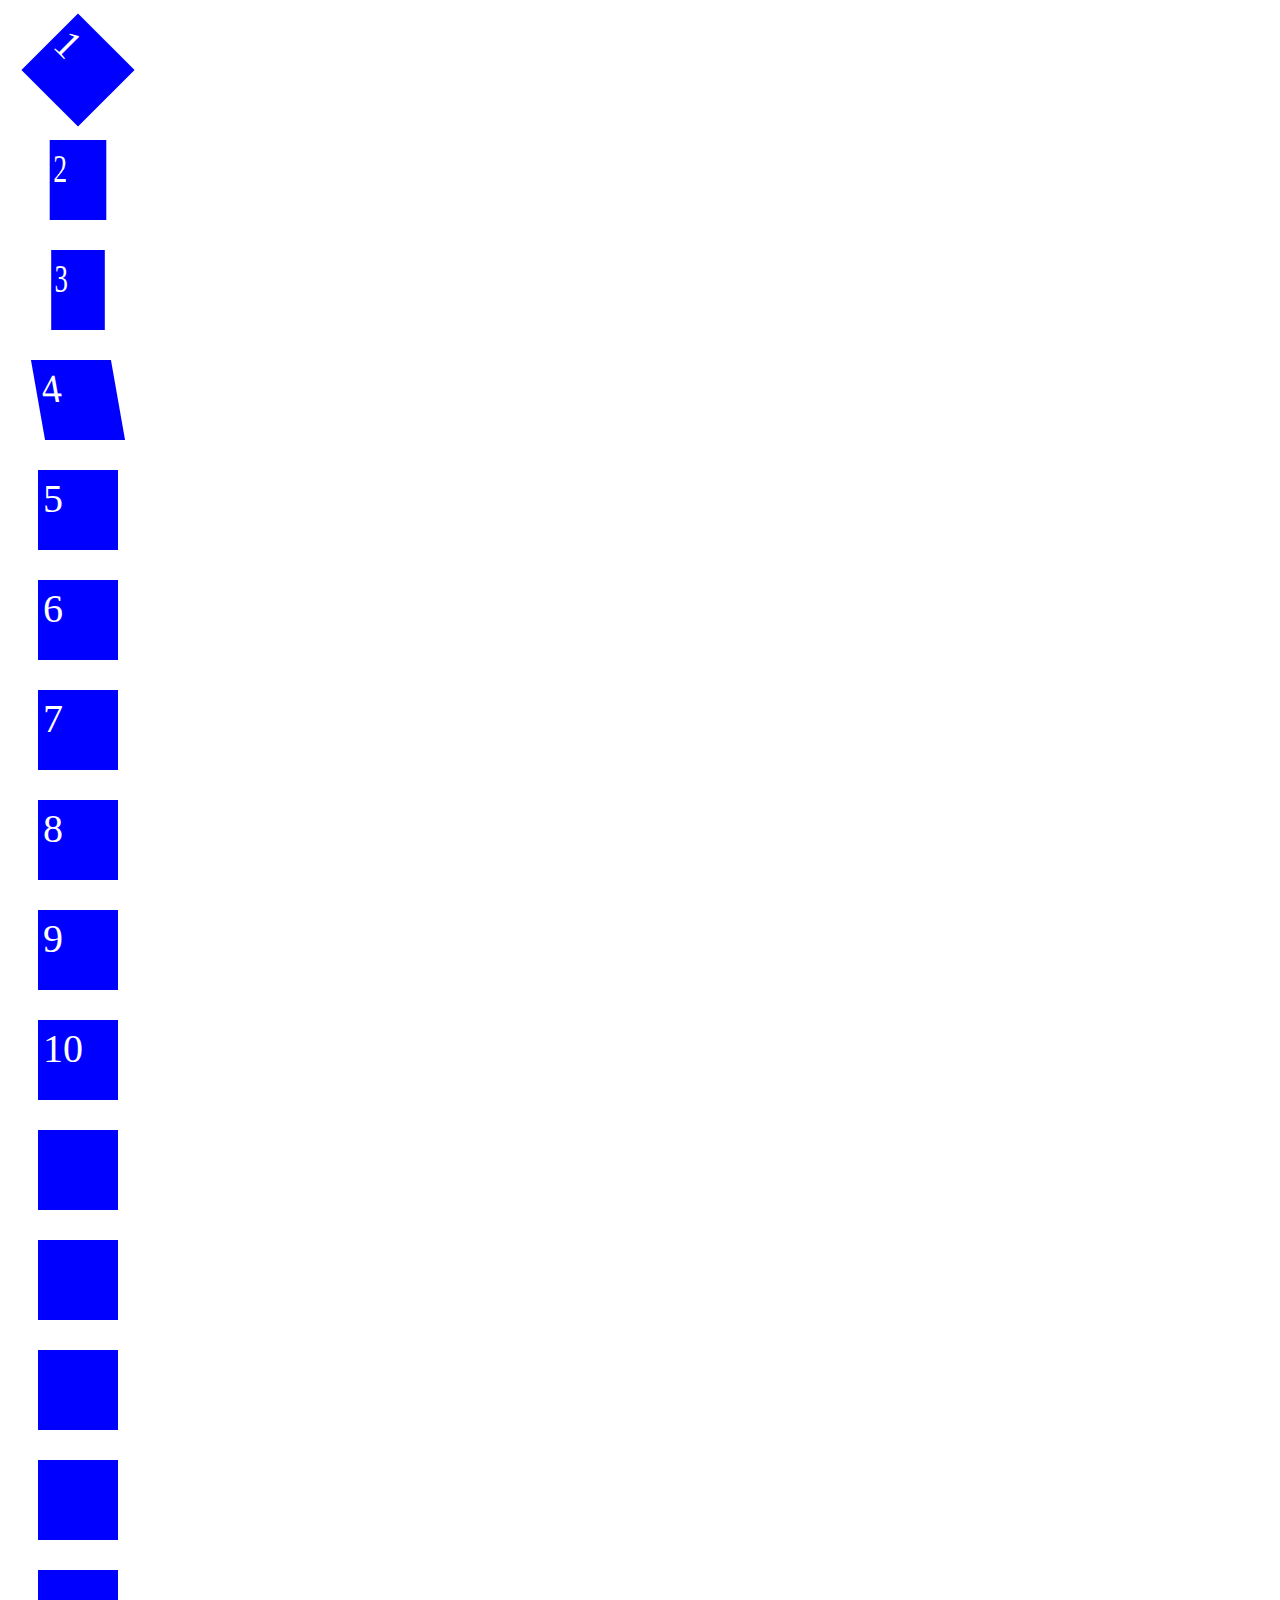
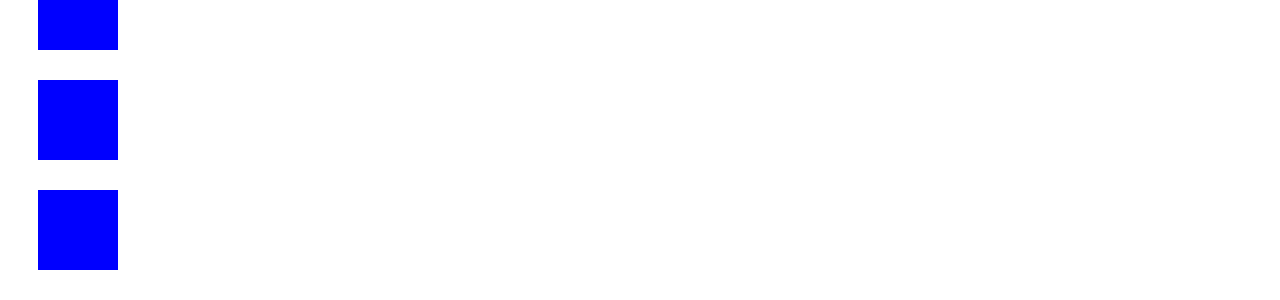
<file: 04-css advanced/index.html>
<!DOCTYPE html>
<html lang="en">
<head>
    <meta charset="UTF-8">
    <meta http-equiv="X-UA-Compatible" content="IE=edge">
    <meta name="viewport" content="width=device-width, initial-scale=1.0">
    <title>Document</title>
    <link rel="stylesheet" href="style.css">
</head>
<body>
    <div>1</div>
  <div>2</div>
  <div>3</div>
  <div>4</div>
  <div>5</div>
  <div>6</div>
  <div>7</div>
  <div>8</div>
  <div>9</div>
  <div>10</div>
  <div></div>
  <div></div>
  <div></div>
  <div></div>
  <div></div>
  <div></div>
  <div></div>
</body>
</html>
</file>
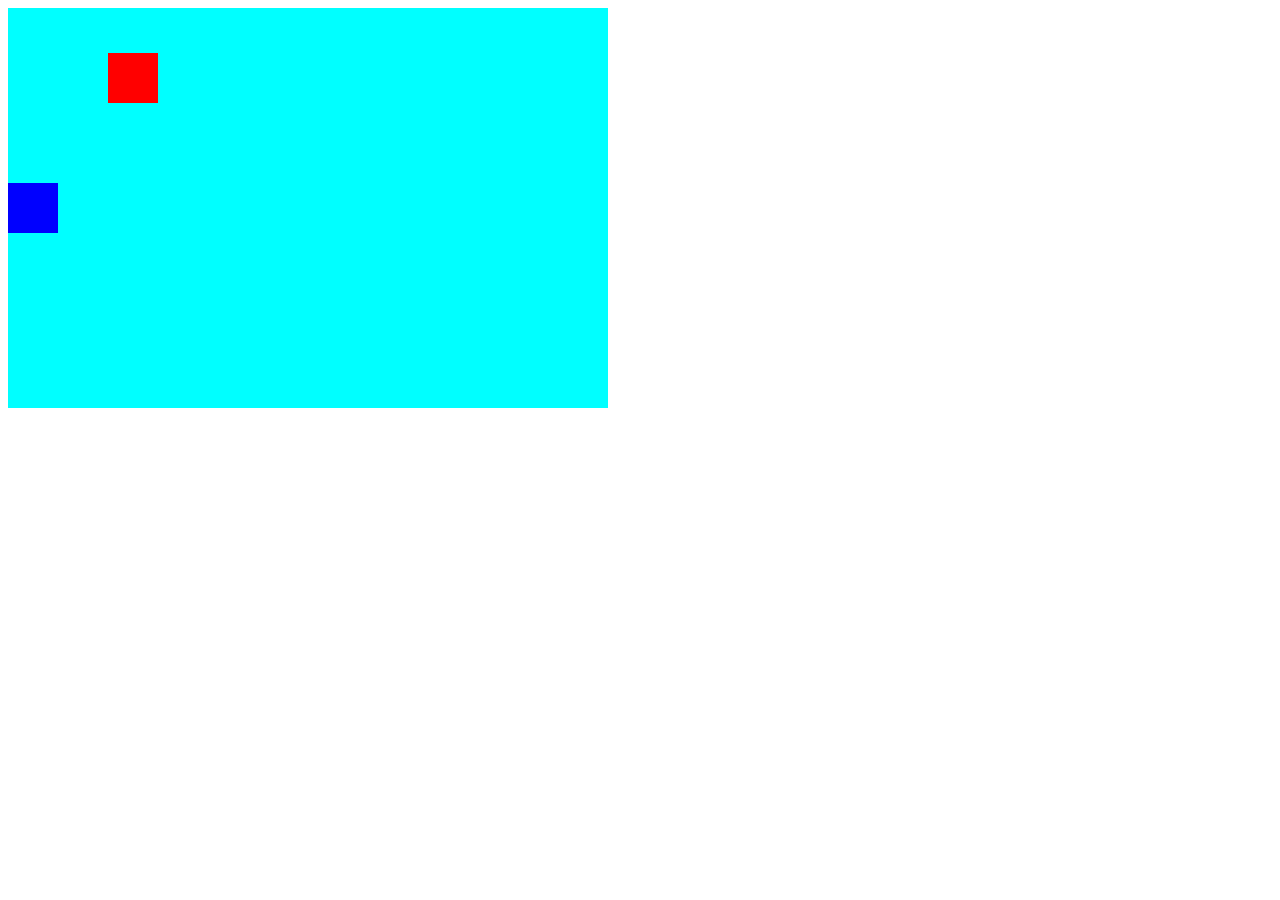
<file: 04-web-games/index.html>
<!DOCTYPE html>
<html lang="en">
<head>
    <meta charset="UTF-8">
    <meta http-equiv="X-UA-Compatible" content="IE=edge">
    <meta name="viewport" content="width=device-width, initial-scale=1.0">
    <title>Document</title>
    <script async defer src="script_new.js"></script>
    <!-- if u write async defer then body is rendered first and then script.js -->
    <!-- <script src="script.js"></script> -->
</head>
<body>
    <!-- <h1>heloooooooo</h1>
    <div style="height: 400px; width: 400px;" id="gamebox"></div> -->
    <canvas style="background-color: aqua;" height="400" width="600" id="gamebox"></canvas>
</body>
</html>
</file>
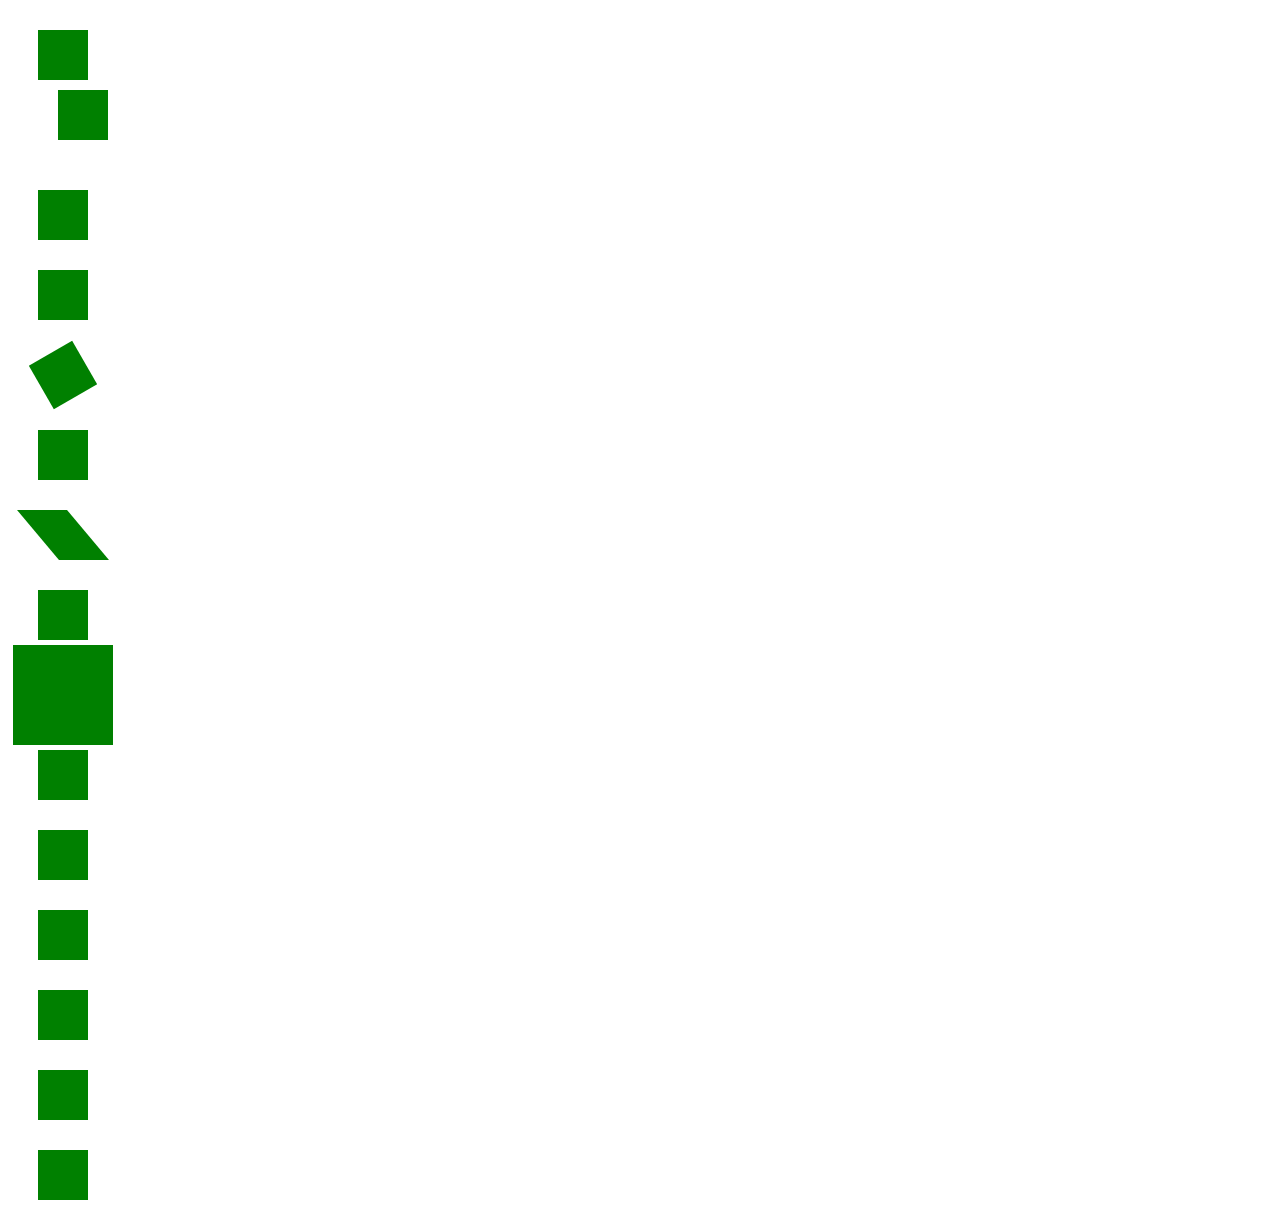
<file: 03-css-transform/transforms/index.html>
<!-- enter ! and enter for boilerplate -->
<!DOCTYPE html>
<html lang="en">
<head>
    <meta charset="UTF-8">
    <meta http-equiv="X-UA-Compatible" content="IE=edge">
    <meta name="viewport" content="width=device-width, initial-scale=1.0">
    <title>Document</title>
    <link rel="stylesheet" href="style.css">
</head>
<body>
   <div></div> 
   <div id="two"></div> 
   <div></div> 
   <div></div> 
   <div id="four"></div> 
   <div></div> 
   <div id="eight"></div> 
   <div></div> 
   <div id="nine"></div> 
   <div></div> 
   <div></div> 
   <div></div> 
   <div></div> 
   <div></div> 
   <div></div> 
</body>
</html>
</file>
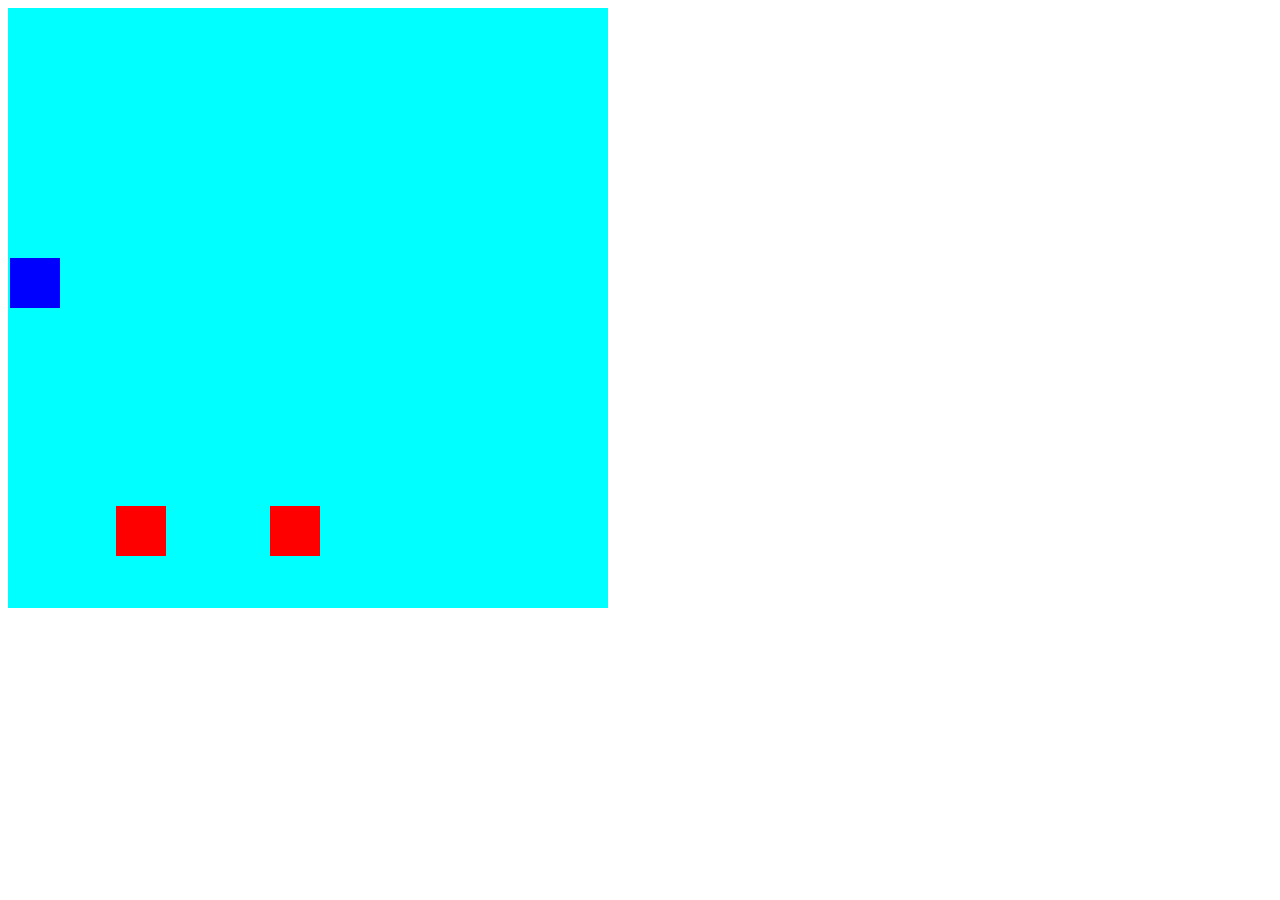
<file: 04-css advanced/mario game/index.html>
<!DOCTYPE html>
<html lang="en">
<head>
    <meta charset="UTF-8">
    <meta http-equiv="X-UA-Compatible" content="IE=edge">
    <meta name="viewport" content="width=device-width, initial-scale=1.0">
    <title>Document</title>
    <link rel="stylesheet" href="style.css">
</head>
<body>
    <div class="outer"> 
        <div class="in1"></div>
        <div class="in2"></div>
        <div class="in2"></div>
    </div>
</body>
</html>
<!-- trick - do div*3 it creates 3 div boxes together -->
</file>
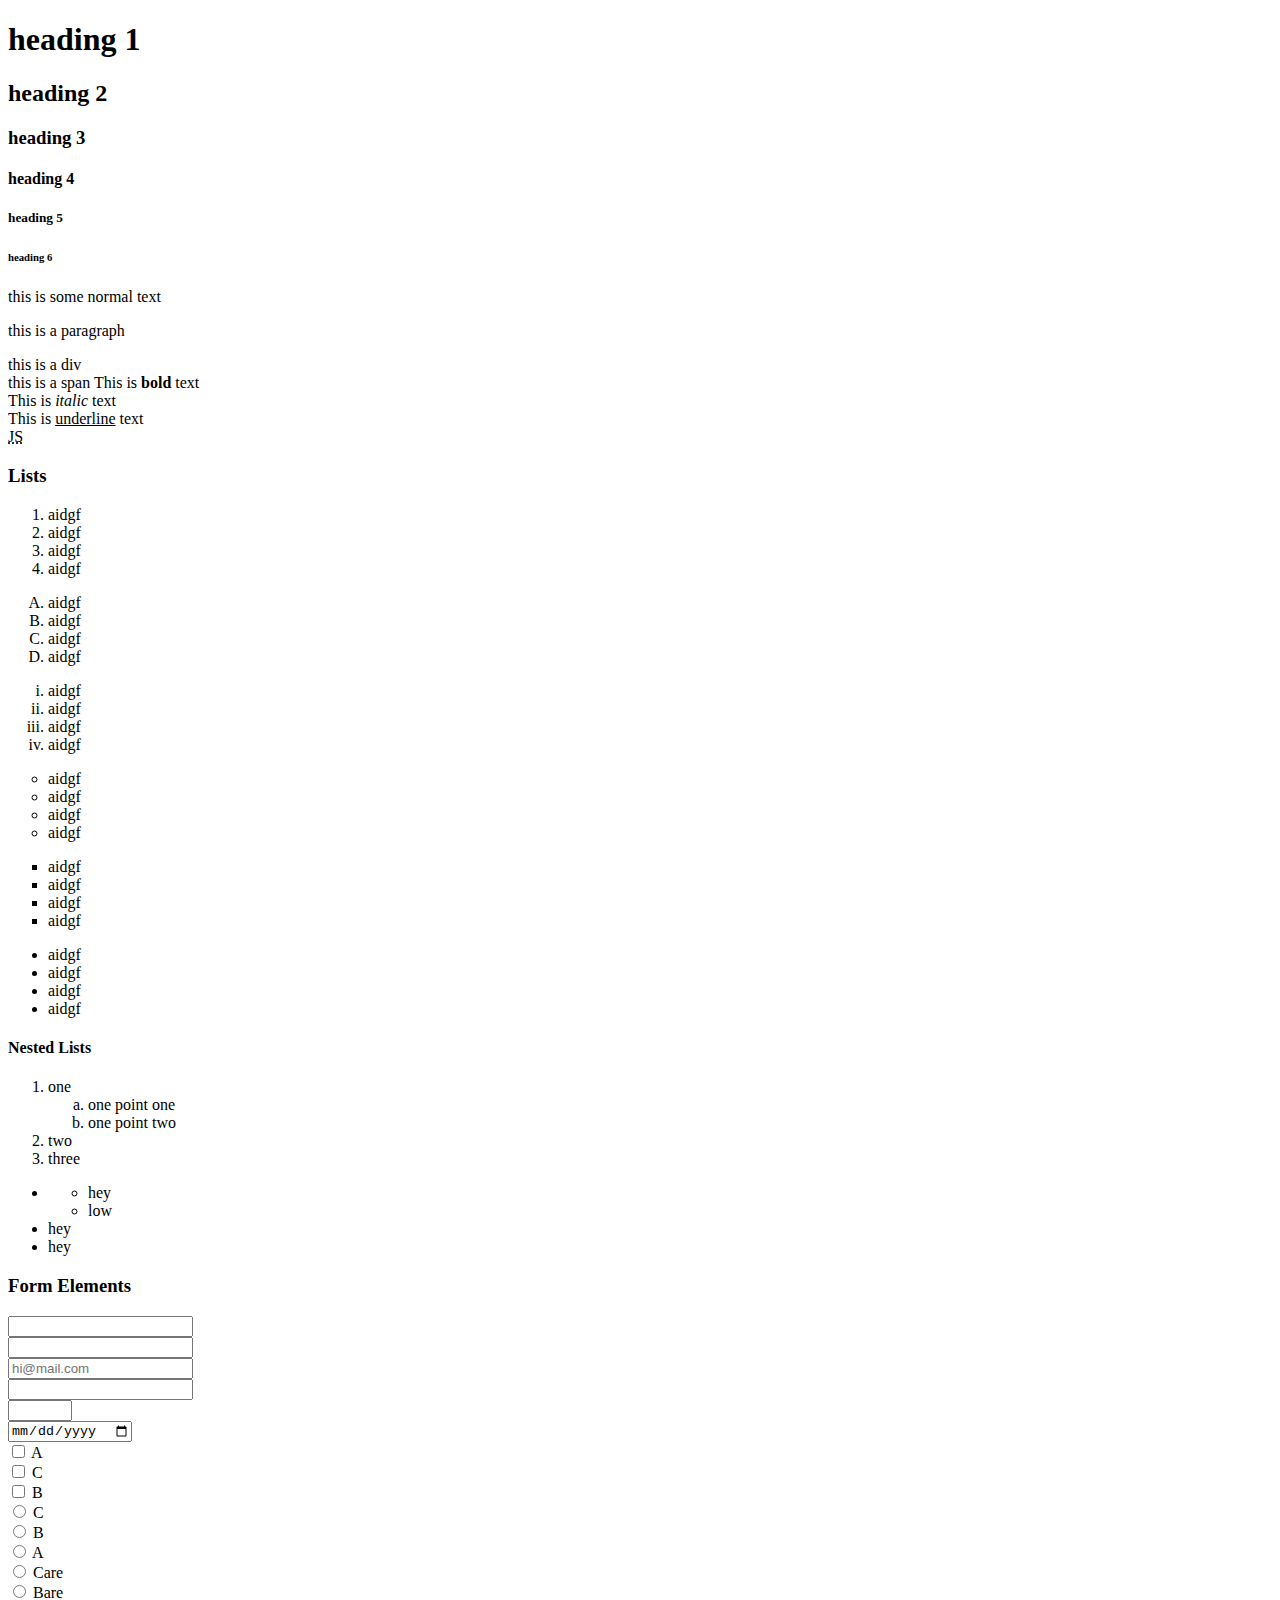
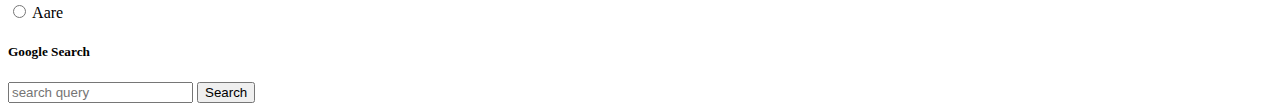
<file: 01-html-css/assignment1.html>
<!DOCTYPE html>
<html lang="en">
<head>
    <meta charset="UTF-8">
    <meta http-equiv="X-UA-Compatible" content="IE=edge">
    <meta name="viewport" content="width=device-width, initial-scale=1.0">
    <title>Document</title>
</head>
<body>
    <h1>heading 1</h1>
  <h2>heading 2</h2>
  <h3>heading 3</h3>
  <h4>heading 4</h4>
  <h5>heading 5</h5>
  <h6>heading 6</h6>
  this is some normal text
  <p>this is a paragraph</p>
  <div>this is a div</div>
  <span>this is a span</span>

  This is <b>bold</b> text
  <br>
  This is <i>italic</i> text
  <br>
  This is <u>underline</u> text
  <br>
  <abbr title="JavaScript">JS</abbr>
  <h3>Lists</h3>
  
  <ol>
    <li>aidgf</li>
    <li>aidgf</li>
    <li>aidgf</li>
    <li>aidgf</li>
  </ol>

  <ol type="A">
    <li>aidgf</li>
    <li>aidgf</li>
    <li>aidgf</li>
    <li>aidgf</li>
  </ol>
 
  <ol type="i">
    <li>aidgf</li>
    <li>aidgf</li>
    <li>aidgf</li>
    <li>aidgf</li>
  </ol>


  <ul type="circle">
    <li>aidgf</li>
    <li>aidgf</li>
    <li>aidgf</li>
    <li>aidgf</li>
  </ul>

  <ul type="square">
    <li>aidgf</li>
    <li>aidgf</li>
    <li>aidgf</li>
    <li>aidgf</li>
  </ul>

  <ul>
    <li>aidgf</li>
    <li>aidgf</li>
    <li>aidgf</li>
    <li>aidgf</li>
  </ul>

  <h4>Nested Lists</h4>

  <ol>
    <li>one
      <ol type="a">
        <li>one point one</li>
        <li>one point two</li>
      </ol>
    </li>
    <li>two</li>
    <li>three</li>
  </ol>

  <ul>
      <li>
          <ul>
              <li>hey</li>
              <li>low</li>
          </ul>
      </li>
      <li>hey</li>
      <li>hey</li>
  </ul>

  <h3> Form Elements </h3>
  
  <input><br>
  <input type="password"><br>
  <input type="email" placeholder="hi@mail.com"><br>
  <input type="number"><br>
  <input type="number" min="100" max="200"><br>
  <input type="date"><br>

  <!-- to edit at multiple spaces do ctrl+alt+arrowkeys -->
  <input type="checkbox"> A <br>
  <input type="checkbox"> C <br>
  <input type="checkbox"> B <br>

  <input name = "subject" type="radio"> C <br>
  <input name = "subject" type="radio"> B <br>
  <input name = "subject" type="radio"> A <br>

  <input name = "fruit" type="radio"> Care <br>
  <input name = "fruit" type="radio"> Bare <br>
  <input name = "fruit" type="radio"> Aare <br>

  <h5>Google Search</h5>
  <form action="https://www.google.com/" method="GET">
    <input name="q" placeholder="search query"> 
    <!-- whtevr u write in the text field this q basically appends to the website(google) link -->
    <button type="submit">Search</button>
  </form>

</body>
</html>
</file>
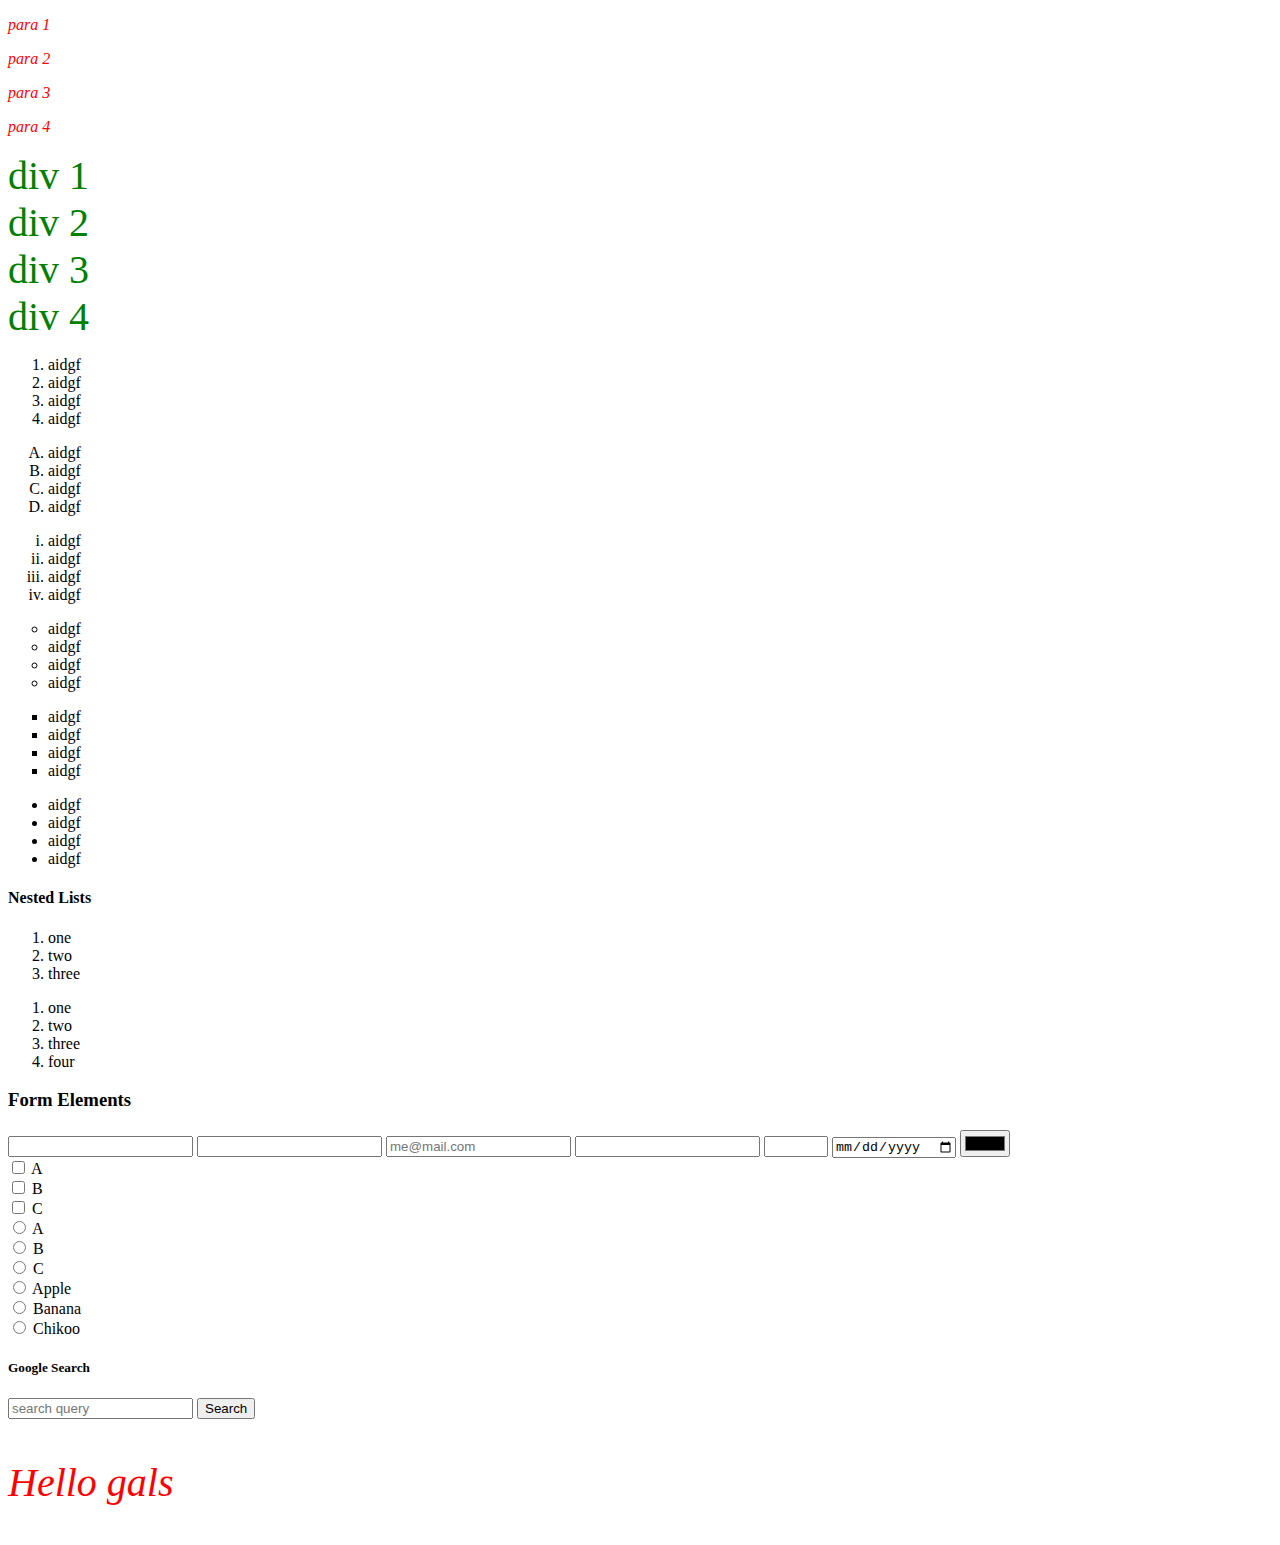
<file: 01-html-css/index1.html>
<!DOCTYPE html>
<html lang="en">

<head>
  <meta charset="UTF-8">
  <meta http-equiv="X-UA-Compatible" content="IE=edge">
  <meta name="viewport" content="width=device-width, initial-scale=1.0">
  <title>Document</title>
  <style>
    p {
      color: red;
      font-style: italic;
    }

    div {
      color: blue !important;
    }
  </style>
  <link rel="stylesheet" href="style.css">
  <!-- latest order of appearance gets priority -->
  <!-- important makes the previous element have more priority than the next one unless the next one also has !important -->
  <!-- html code rendered top to bottom -->

</head>

<body>
  <p>para 1</p>
  <p>para 2</p>
  <p>para 3</p>
  <p>para 4</p>
  <div>div 1</div>
  <div>div 2</div>
  <div>div 3</div>
  <div>div 4</div>


<ol>
  <li>aidgf</li>
  <li>aidgf</li>
  <li>aidgf</li>
  <li>aidgf</li>
</ol>

<ol type="A">
  <li>aidgf</li>
  <li>aidgf</li>
  <li>aidgf</li>
  <li>aidgf</li>
</ol>

<ol type="i">
  <li>aidgf</li>
  <li>aidgf</li>
  <li>aidgf</li>
  <li>aidgf</li>
</ol>


<ul type="circle">
  <li>aidgf</li>
  <li>aidgf</li>
  <li>aidgf</li>
  <li>aidgf</li>
</ul>

<ul type="square">
  <li>aidgf</li>
  <li>aidgf</li>
  <li>aidgf</li>
  <li>aidgf</li>
</ul>

<ul>
  <li>aidgf</li>
  <li>aidgf</li>
  <li>aidgf</li>
  <li>aidgf</li>
</ul>

<h4>Nested Lists</h4>

<ol>
  <li>one
    <ol type="a">
      <li>one point one</li>
      <li>one point two</li>
    </ol>
  </li>
  <li>two</li>
  <li>three</li>
</ol>

<ol>
  <li>one
    <ol type = "a">
      <li>1.1</li>
      <li>1.2</li>
      <ol type = "a">
        <li>1.2.1</li>
        <li>1.2.2</li>
      </ol>
      <li>1.3</li>
    </ol>
  </li>
  <li>two
    <ol type = "a">
      <li>2.1</li>
      <ol type = "a">
        <li>2.1.1</li>
        <li>2.2.2</li>
      </ol>
      <li>2.2</li>
      <li>2.3</li>
    </ol>
  </li>
  <li>three</li>
  <li>four</li>
</ol>

<h3> Form Elements </h3>

<input>
<input type="password">
<input type="email" placeholder="me@mail.com">
<input type="number">
<input type="number" min="100" max="200">
<input type="date">
<input type="color"> <br>

<input type="checkbox"> A <br>
<input type="checkbox"> B <br>
<input type="checkbox"> C <br>

<input name="subject" type="radio"> A <br>
<input name="subject" type="radio"> B <br>
<input name="subject" type="radio"> C <br>

<input name="fruit" type="radio"> Apple <br>
<input name="fruit" type="radio"> Banana <br>
<input name="fruit" type="radio"> Chikoo <br>

<h5>Google Search</h5>
<form action="https://google.com/search" method="GET">
  <input name="q" placeholder="search query">
  <button type="submit">Search</button>
</form>

<div class="outer">
  <div>
    <p class="inner">Hello gals</p>
  </div>
</div>


</html>
</body>
</file>
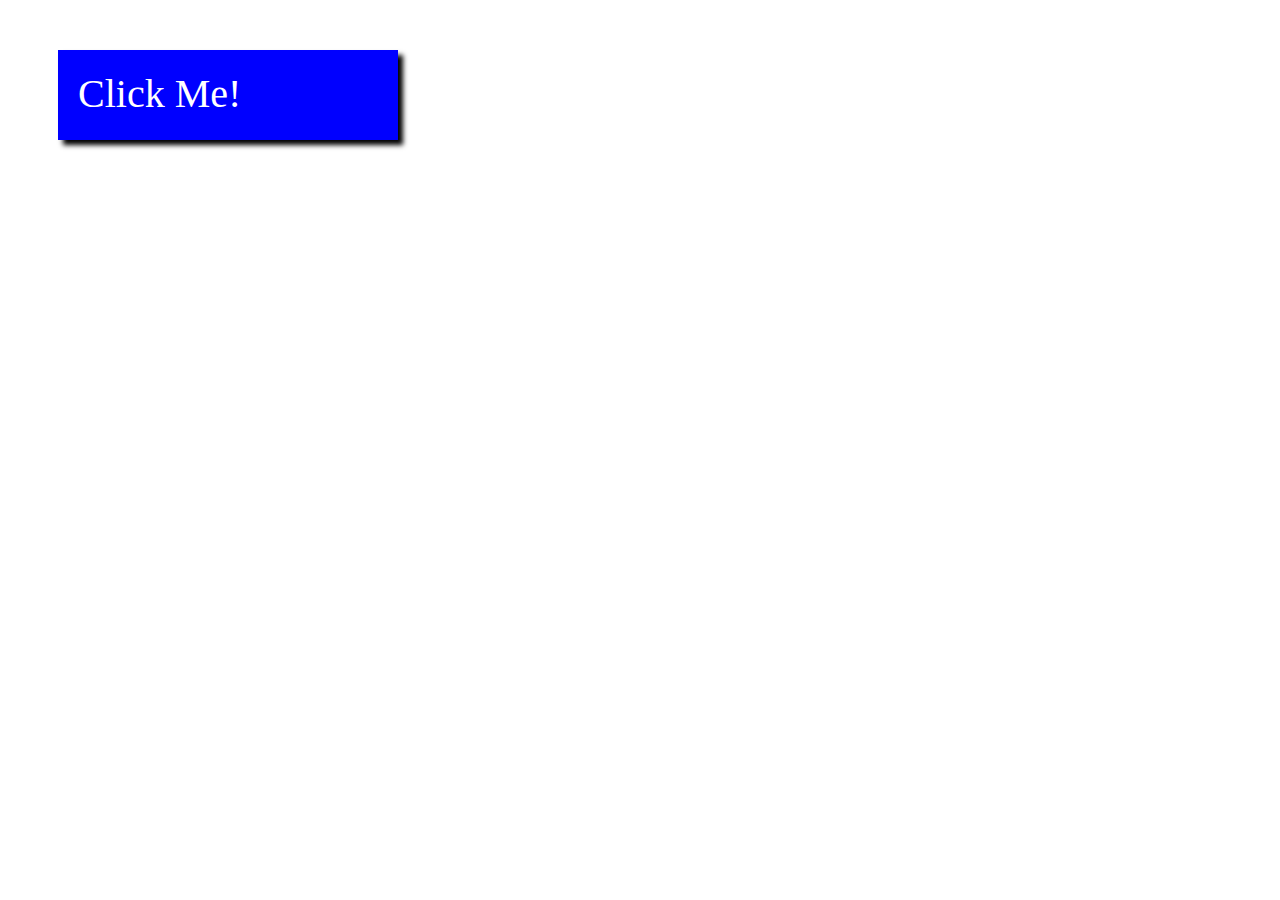
<file: 03-css-transform/transforms/assignment.html>
<!DOCTYPE html>
<html lang="en">
<head>
    <meta charset="UTF-8">
    <meta http-equiv="X-UA-Compatible" content="IE=edge">
    <meta name="viewport" content="width=device-width, initial-scale=1.0">
    <title>Document</title>
    <link rel="stylesheet" href="assign.css">
</head>
<body>
    <p>Click Me!</p>
</body>
</html>
</file>
<file: 04-css advanced/style.css>
div {
    height: 70px;
    width: 70px;
    margin: 30px;
    background-color: blue;
    color: white;
    padding: 5px;
    font-size: 30pt;
    transition: 2s;
    /* common to all */
  }
  
  /* div:nth child selects a particular div eg 2n+1 th selects all odd elements */
  div:nth-child(1) {
    transform: rotate(45deg);
  }
  
  div:nth-child(2) {
    transform: rotateY(45deg);
    /* transform: rotateX(45deg); */
    /* moves top behind and bottom up */
  }
  
  div:nth-child(3) {
    transform: scaleX(0.67);
    /* makes div along X axis stretch */
  }
  
  div:nth-child(4) {
    transform: skewX(10deg);
    /* gives a shape of parallelogram where ||l sides are smeered  */
  }
  
  div:nth-child(5):hover {
    transform: rotateZ(360deg);
    /* moves round and round */
  }
  
  /* upcoming lines hold imp concept of cursor hover effect and diff between margin change and transform */
  div:nth-child(6):hover {
    transform: translateY(100px);
  }
  
  div:nth-child(7):hover {
    margin-top: 130px;
  }
  
  div:nth-child(8):hover {
    transform: rotateZ(360deg) translateX(100px);
  }

  div:nth-child(10):hover{
      transform: translateX(100px) rotateZ(360deg);
  }
  
  @keyframes wheel{
      0%{
      }
      25% {
        transform: scale(2) rotateZ(180deg);
      }
      50%{
          transform: translateX(100px) rotateZ(360deg);
      }
      75%{
          transform: scale(0.5) rotateZ(360deg);
      }
      100%{
          background-color: blueviolet;
      }
  }
  div:nth-child(9) {
    animation-name: wheel;
    animation-duration: 4s;
    animation-iteration-count: infinite;
  }
  
  /* @keyframes wheel {
    0% {
    }
    25% {
      transform: scale(2) rotateZ(180deg);
    }
    50% {
      transform: translateX(100px) rotateZ(360deg);
    }
    75% {
      transform: scale(0.5) rotateZ(180deg);
    }
    100% {
    }
  } */
</file>
<file: 03-css-transform/transforms/style.css>
div {
    height: 50px;
    width: 50px;
    margin: 30px;
    background-color: green;
}

#two{
    transform: translateY(-20px) translateX(20px);
}

#four{
    transform: rotate(60deg);
}

#eight{
    transform: skewX(40deg);
}

#nine{
    transform: scale(2);
}
</file>
<file: 04-css advanced/mario game/style.css>
.outer{
    background-color: aqua;
    width: 600px;
    height: 600px;
}

.outer:active .in1{
    animation: movex 5000ms linear infinite;
}

.in1{
    background-color: blue;
    width: 50px;
    height: 50px;
    margin: 250px 2px;
    display: inline-block;
}

.in2{
    background-color: red;
    margin: 2px 50px;
    width: 50px;
    height: 50px;
    display: inline-block;
    animation-name: move;
    animation-duration: 5000ms;
    animation-iteration-count: infinite;
    /* animation-delay: 2000ms; */
}

@keyframes move{
    50%{
        transform: translateY(-500px);
    }

}

@keyframes movex {
    40%{
        transform: translateX(550px);
    }
}
</file>
<file: 01-html-css/style.css>
div{
    font-size: 30pt;
    color: green !important;
}

ol li:hover ol{
    display: block;
    opacity: 1;
    visibility: visible;
}

li li {
    height: 0;
    visibility: hidden;
  }
  
  li:hover > * > li {
    height: auto;
    visibility: visible;
  }

  .right {
    text-align: right;
  }
  
  #two {
    color: red;
  }
  
  .small {
    font-size: 7pt;
  }
  
  .outer > .inner {
    background-color: aqua;
  }
  
  div + p {
    color: green;
  }
  
  div ~ p {
    /* font-weight: bold; */
    color: red;
  }
</file>
<file: 03-css-transform/transforms/assign.css>
.c8{
    background-color: blue;
    width: 300px;
    height: 50px;
    box-shadow: 5px 5px 5px black;
    /* height width shadow */
    align-self: center;
    padding: 20px;
    transition: margin 2s;
}

p{
    background-color: blue;
    width: 300px;
    height: 50px;
    box-shadow: 5px 5px 5px black;
    /* height width shadow */
    align-self: center;
    padding: 20px;
    transition: box-shadow 2s, transform 2s;
    font-size: 40px;
    margin: 50px;
    color: white;
}

p:hover{
    box-shadow: 10px 10px 10px black; 
    transform: translateY(-5px) translateX(-5px);
}
p:active{
    box-shadow: 2px 2px 2px black; 
    transform: translateY(2px) translateX(2px);
    transition: 1.25s;
    /* feedback for customer - if button pressed shldnt be too fast or too slow bcx it des not feel natural */
}
</file>
